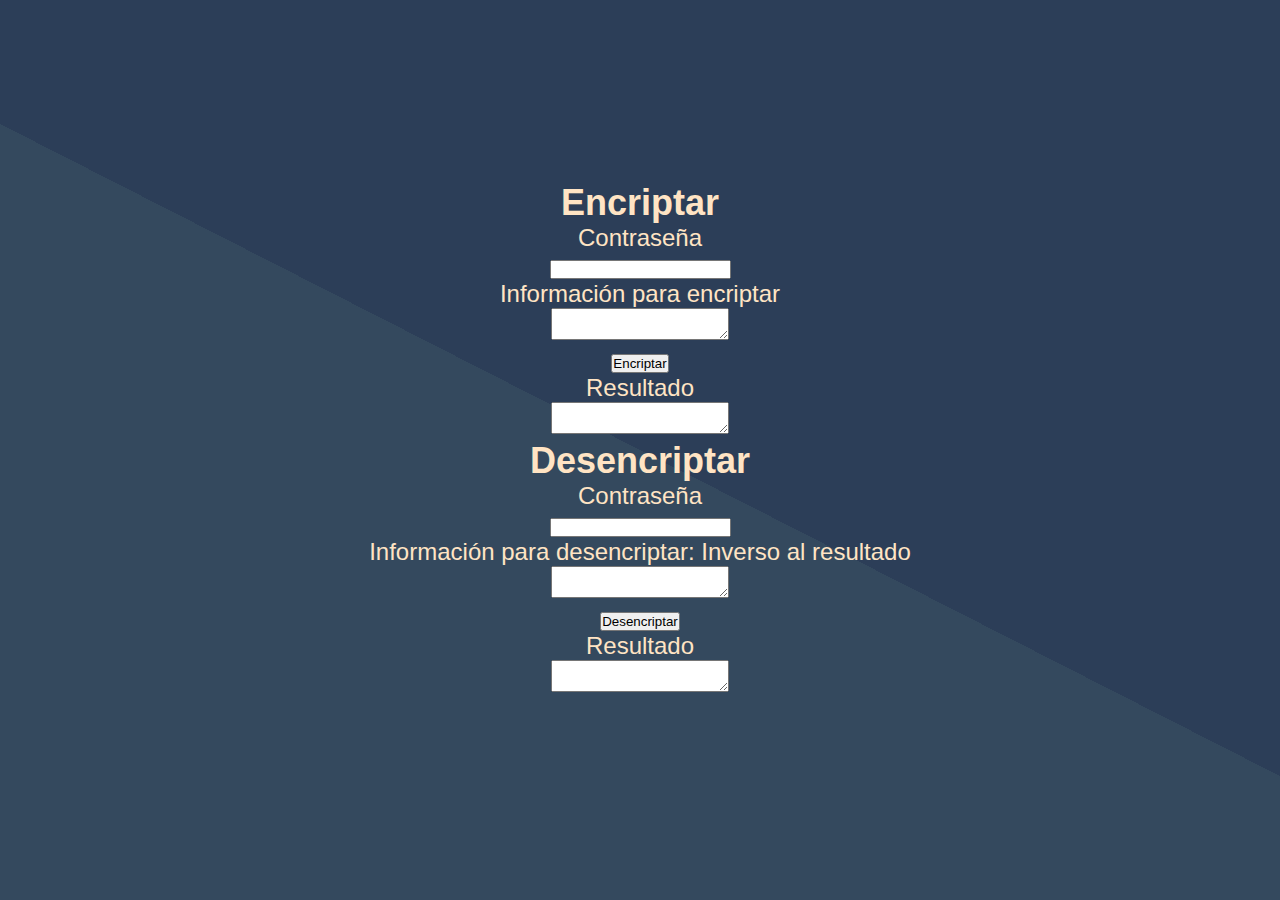
<file: encriptacion.html>
<!DOCTYPE html>
<html lang="es">

<head>
	<meta charset="UTF-8">
	<meta name="viewport" content="width=device-width, initial-scale=1.0">
	<title>Encriptar y desencriptar información con JavaScript - By Parzibyte</title>
	<link rel="stylesheet" href="Style.css">
	<script type="text/javascript" src="script.js"></script>
</head>

<body>
		<div class="navbar-menu">
			<div class="navbar-end">
				<div class="navbar-item">
				</div>
			</div>
		</div>
	</nav>
	<script type="text/javascript">
		document.addEventListener("DOMContentLoaded", () => {
			const boton = document.querySelector(".navbar-burger");
			const menu = document.querySelector(".navbar-menu");
			boton.onclick = () => {
				menu.classList.toggle("is-active");
				boton.classList.toggle("is-active");
			};
		});
	</script>
	<section class="text">
		<div class="columns">
			<div class="column">
				<h2 class="is-size-2">Encriptar</h2>
				<div class="field">
					<label class="label">Contraseña</label>
					<div class="control">
						<input id="contraseñaEncriptar" class="input" type="password"
							placeholder="Escribe la contraseña">
					</div>
				</div>
				<div class="field">
					<label class="label">Información para encriptar</label>
					<div class="control">
						<textarea id="informacionEncriptar" class="textarea"
							placeholder="Alguna cadena, JSON, etcétera"></textarea>
					</div>
				</div>
				<button class="button is-success" id="botonEncriptar">Encriptar</button>
				<div class="field">
					<label class="label">Resultado</label>
					<div class="control">
						<textarea readonly id="resultadoEncriptacion" class="textarea"></textarea>
					</div>
				</div>
			</div>
			<div class="column">
				<h2 class="is-size-2">Desencriptar</h2>
				<div class="field">
					<label class="label">Contraseña</label>
					<div class="control">
						<input class="input" id="contraseñaDesencriptar" type="password"
							placeholder="Escribe la contraseña">
					</div>
				</div>
				<div class="field">
					<label class="label">Información para desencriptar: Inverso al resultado</label>
					<div class="control">
						<textarea class="textarea" id="informacionDesencriptar"
							placeholder="La cadena cifrada previamente con este programa"></textarea>
					</div>
				</div>
				<button class="button is-success" id="botonDesencriptar">Desencriptar</button>
				<div class="field">
					<label class="label">Resultado</label>
					<div class="control">
						<textarea readonly id="resultadoDesencriptacion" class="textarea"></textarea>
					</div>
				</div>
			</div>
		</div>
	</section>
</body>

</html>
</file>
<file: Style.css>
* {
    padding: 0;
    margin: 0;
    box-sizing: border-box;
}

body{
    display: flex;
    align-items: center;
    justify-content: center;
    height: 100vh;
    font-family: Arial, Helvetica, sans-serif;
    background: linear-gradient(27deg, #34495e 50%, #2c3e58 50%);
}

.form-body{
    width: 400px;
    min-width: 300px;
    border-radius: 10px;
    border-top-left-radius: 50px;
    border: solid 1px;
    margin: 10px;
}

.form-body img {
    width: 150px;
    display: block;
    margin: 20px auto;
}

.text {
    text-align: center;
    font-size: 1.5rem;
    font-weight: 500;
    color: bisque;
    margin-bottom: 20px;
}

.form-body input{
    display: block;
    margin: auto;
    height: 40px;
    width: 75%;
    padding-left: 10px;
    color: bisque;
    border: 1px solid;
    border-radius: 2px;
    font-family: Verdana, Geneva, Tahoma, sans-serif;
    background-color: transparent;
    border-top-left-radius: 10px;
    border-bottom-right-radius: 10px;
    font-size: 1rem;
    outline: none;
}

.form-body input[type="password"]{
    margin-top: 20px;
}

::placeholder{
    font-size: 1rem;
    color: rgba(255, 255, 255, .596);
}

.form-body input:hover {
    transition: 5s;
    border: 1px solid #2988b9;
    color: #2498db;
}

.form-body button {
    display: block;
    margin: auto;
    margin-top: 25px;
    margin-bottom: 30px;
    height: 40px;
    width: 78%;
    background: transparent;
    color: aliceblue;
    border-radius: 2px;
    cursor: pointer;
    outline: none;
    border: 2px solid  #2498db;
    transition: all .5s ease;
}

.form-body button:hover{
    color: aliceblue;
    border:2px solid #3498db;
    background:linear-gradient(#34495e, #2c3e50);
}
</file>
